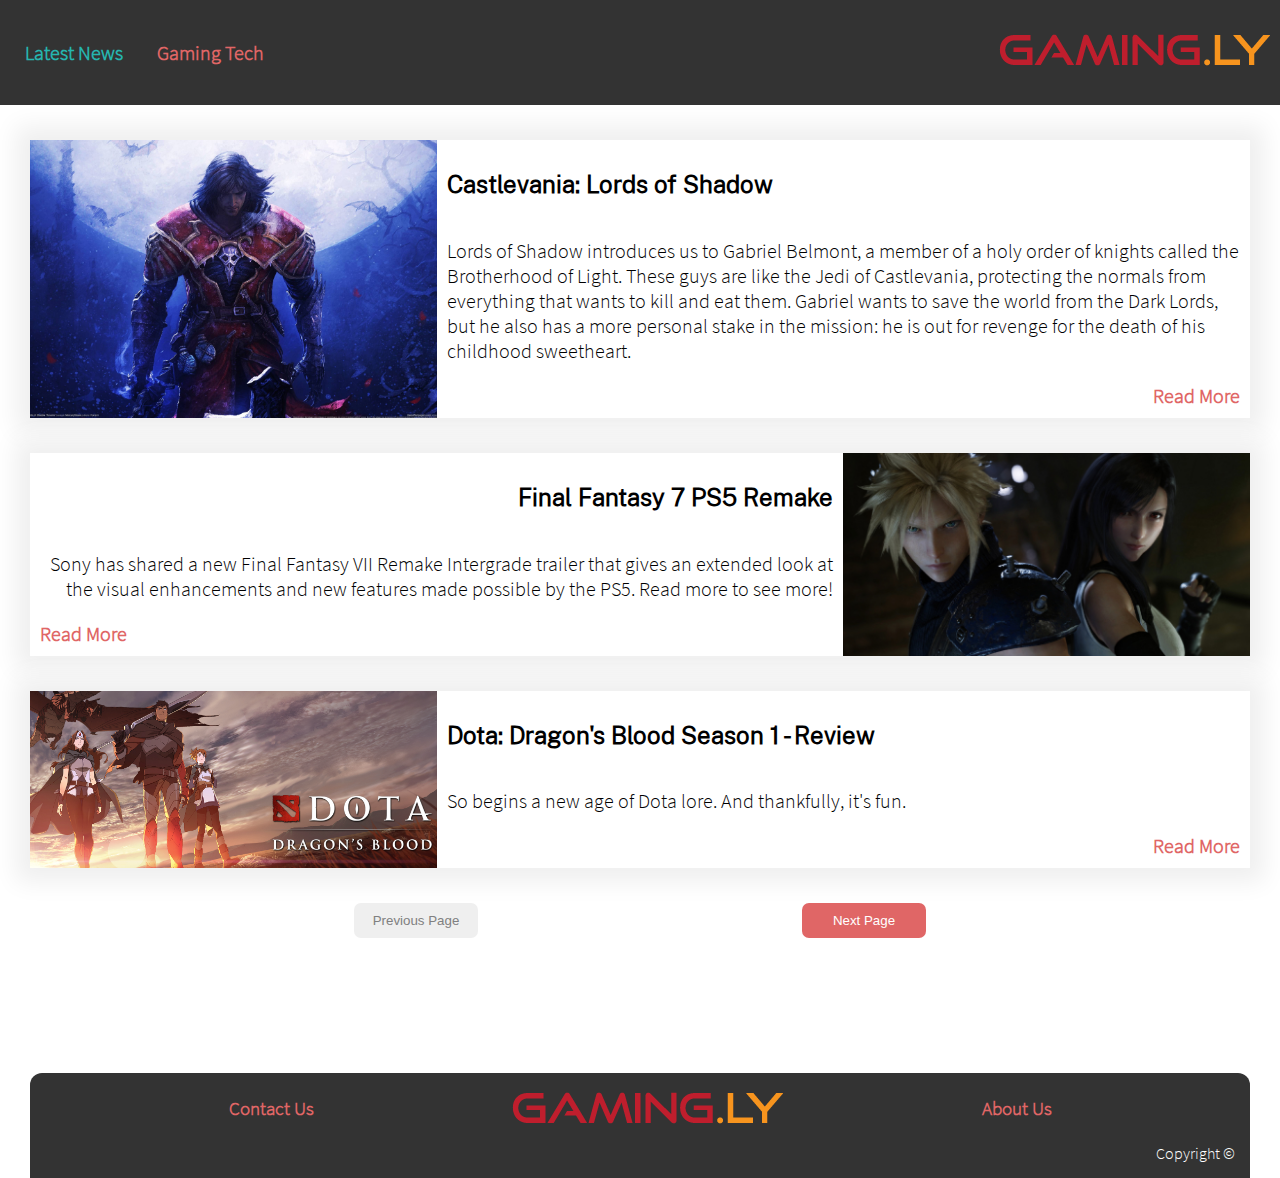
<file: index.html>
<!DOCTYPE html>
<html lang="en">

<head>
    <meta charset="UTF-8">
    <meta name="viewport" content="width=device-width, initial-scale=1.0">

    <!-- Relevant stylesheets for this page. -->
    <link rel="stylesheet" href="css/main.css">
    <link rel="stylesheet" href="css/inputs.css">
    <link rel="stylesheet" href="css/latest-news.css">

    <title>Latest News</title>
</head>

<body>
    <!-- Wrapper for our navigation bar. -->
    <nav>
        <section class="nav-content">

            <!-- We hide these nav links when viewing the website with desktop/tablet resolutions -->
            <div class="hidden-mobile">
                <a href="#" class="nav-menu-link active">Latest News</a>
                <a href="gaming-tech.html" class="nav-menu-link">Gaming Tech</a>
            </div>
        
            <!-- Container for the website logos. -->
            <div id="logo-container">
                <a href="index.html">
                    <!-- The larger variant will only display on larger mobile devices or greater resolutions. -->
                    <image class="hidden-mobile-xs" src="assets/images/large_gaming.ly.png" alt="Website Logo"></image>
                    <!-- The smaller variant is for much tinier resolutions, to give the nav dropdown button space. -->
                    <image class="visible-mobile-xs" src="assets/images/small_gaming.ly.png" alt="Website Logo"></image>
                </a>
            </div>
    
            <!-- Container for the nav dropdown button. -->
            <div class="hidden-tablet hidden-desktop">
                <!-- Called the hamburger as it reminds me of a.. hamburger! -->
                <div id="hamburger" onclick="showNav(this)">
                    <!-- Each div here is just a horizontal line. This also gets CSS animated when active/clicked. -->
                    <div class="top-burger-bun"></div>
                    <div class="burger-filling"></div>
                    <div class="bottom-burger-bun"></div>
                </div>
            </div>
        </section>
        <section>
        </section>
    </nav>

    <!-- Container for the popout/popdown nav menu, which is only displayed on mobile devices, to conserve space. -->
    <div id="popout-nav-menu" class="active">
        <a href="#" class="nav-menu-link active">Latest News</a>
        <a href="gaming-tech.html" class="nav-menu-link">Gaming Tech</a>
    </div>

    <!-- This is the main content area where the page's actual content will go. -->
    <main id="main-content">
        <!-- It's empty here as we're populating this container with content via javascript. -->
        <!-- See js/latest-news.js-> getArticlesForPage() function for article fetching. -->
    </main>

    <!-- Container for the footer, which is sticky, meaning if there is no space taken up in the main
        content area, where the footer would normally move upwards, it insteads sticks to the bottom of the viewport,
        it will, however, be pushed downwards and out of the viewport if there's enough content. -->
    <footer>
        <!-- Container for the logo and move nav links. This one is displayed with a sparse layout for resolutions > mobile. -->
        <section class="hidden-mobile">
            <a href="contact-us.html">Contact Us</a>
            <image src="assets/images/large_gaming.ly.png" alt="Footer Logo"></image>
            <a href="about-us.html">About Us</a>
        </section>

        <!-- This container will be used when viewing on mobile. It's optimised for space usage and stacks the links ontop of eachother. -->
        <section class="flex-3 hidden-tablet hidden-desktop">
            <image src="assets/images/small_gaming.ly.png" alt="Footer Logo"></image>
            <div class="flex-column">
                <a class="footer-nav-link" href="contact-us.html">Contact Us</a>
                <a class="footer-nav-link" href="about-us.html">About Us</a>
            </div>
        </section>

        <!-- Container for the copyright text. -->
        <section class="flex-1">
            <span>Copyright &copy;</span>
        </section>
    </footer>

    <!-- Relevant scripts to make this page work. -->
    <script src="js/main.js"></script>
    <script src="js/article-data.js"></script>
    <script src="js/latest-news.js"></script>
</body>
</html>
</file>
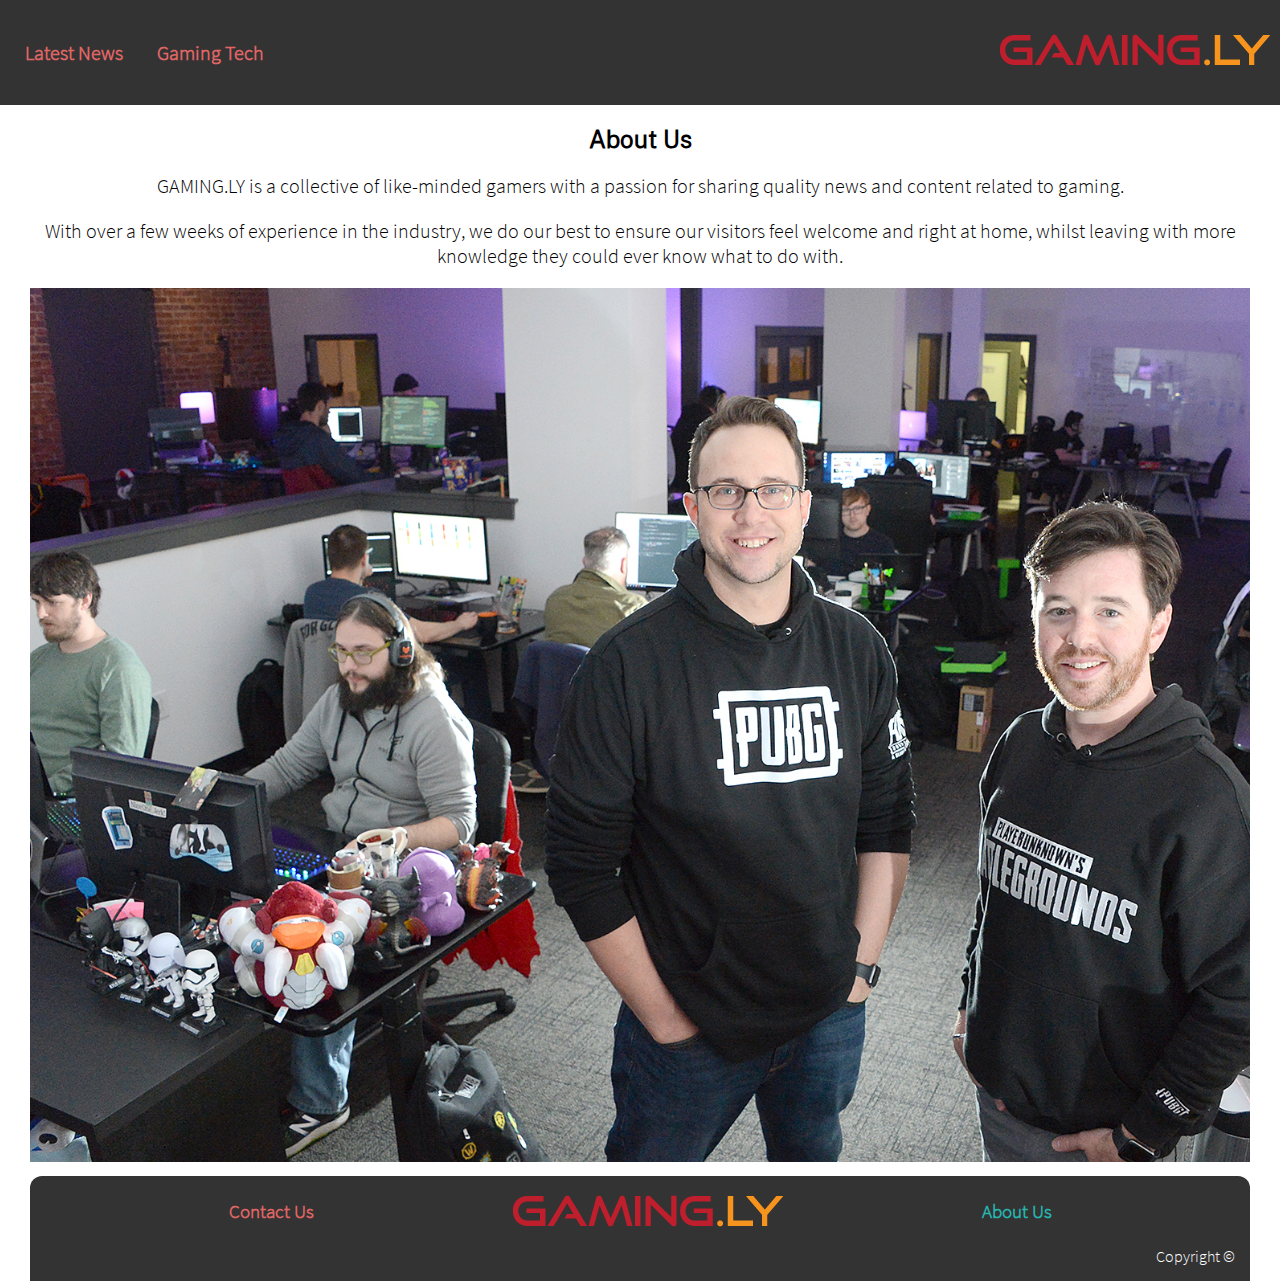
<file: about-us.html>
<!DOCTYPE html>
<html lang="en">

<head>
    <meta charset="UTF-8">
    <meta name="viewport" content="width=device-width, initial-scale=1.0">

    <!-- Relevant stylesheets for this page. -->
    <link rel="stylesheet" href="css/main.css">
    <link rel="stylesheet" href="css/inputs.css">
    <link rel="stylesheet" href="css/about-us.css">

    <title>Latest News</title>
</head>

<body>
    <!-- Wrapper for our navigation bar. -->
    <nav>
        <section class="nav-content">

            <!-- We hide these nav links when viewing the website with desktop/tablet resolutions -->
            <div class="hidden-mobile">
                <a href="index.html" class="nav-menu-link">Latest News</a>
                <a href="gaming-tech.html" class="nav-menu-link">Gaming Tech</a>
            </div>

            <!-- Container for the website logos. -->
            <div id="logo-container">
                <a href="index.html">
                    <!-- The larger variant will only display on larger mobile devices or greater resolutions. -->
                    <image class="hidden-mobile-xs" src="assets/images/large_gaming.ly.png" alt="Website Logo"></image>
                    <!-- The smaller variant is for much tinier resolutions, to give the nav dropdown button space. -->
                    <image class="visible-mobile-xs" src="assets/images/small_gaming.ly.png" alt="Website Logo"></image>
                </a>
            </div>

            <!-- Container for the nav dropdown button. -->
            <div class="hidden-tablet hidden-desktop">
                <!-- Called the hamburger as it reminds me of a.. hamburger! -->
                <div id="hamburger" onclick="showNav(this)">
                    <!-- Each div here is just a horizontal line. This also gets CSS animated when active/clicked. -->
                    <div class="top-burger-bun"></div>
                    <div class="burger-filling"></div>
                    <div class="bottom-burger-bun"></div>
                </div>
            </div>
        </section>
        <section>
        </section>
    </nav>

    <!-- Container for the popout/popdown nav menu, which is only displayed on mobile devices, to conserve space. -->
    <div id="popout-nav-menu" class="active">
        <a href="index.html" class="nav-menu-link">Latest News</a>
        <a href="gaming-tech.html" class="nav-menu-link">Gaming Tech</a>
    </div>

    <!-- This is the main content area where the page's actual content will go. -->
    <main>
        <section>
            <header>
                <h2>About Us</h2>
            </header>

            <p>
                GAMING.LY is a collective of like-minded gamers with a passion for sharing quality news and content
                related to gaming.
            </p>
            <p>
                With over a few weeks of experience in the industry, we do our best to ensure our visitors feel welcome
                and right at home, whilst leaving with more knowledge they could ever know what to do with.
            </p>
            <image src="assets/images/group-photo.jpg" alt="Group photo!"></image>
        </section>
    </main>

    <!-- Container for the footer, which is sticky, meaning if there is no space taken up in the main
        content area, where the footer would normally move upwards, it insteads sticks to the bottom of the viewport,
        it will, however, be pushed downwards and out of the viewport if there's enough content. -->
    <footer>
        <!-- Container for the logo and move nav links. This one is displayed with a sparse layout for resolutions > mobile. -->
        <section class="hidden-mobile">
            <a href="contact-us.html">Contact Us</a>
            <image src="assets/images/large_gaming.ly.png" alt="Footer Logo"></image>
            <a class="footer-nav-link active" href="about-us.html">About Us</a>
        </section>

        <!-- This container will be used when viewing on mobile. It's optimised for space usage and stacks the links ontop of eachother. -->
        <section class="flex-3 hidden-tablet hidden-desktop">
            <image src="assets/images/small_gaming.ly.png" alt="Footer Logo"></image>
            <div class="flex-column">
                <a class="footer-nav-link" href="contact-us.html">Contact Us</a>
                <a class="footer-nav-link active" href="about-us.html">About Us</a>
            </div>
        </section>

        <!-- Container for the copyright text. -->
        <section class="flex-1">
            <span>Copyright &copy;</span>
        </section>
    </footer>

    <!-- Relevant scripts to make this page work. -->
    <script src="js/main.js"></script>
</body>

</html>
</file>
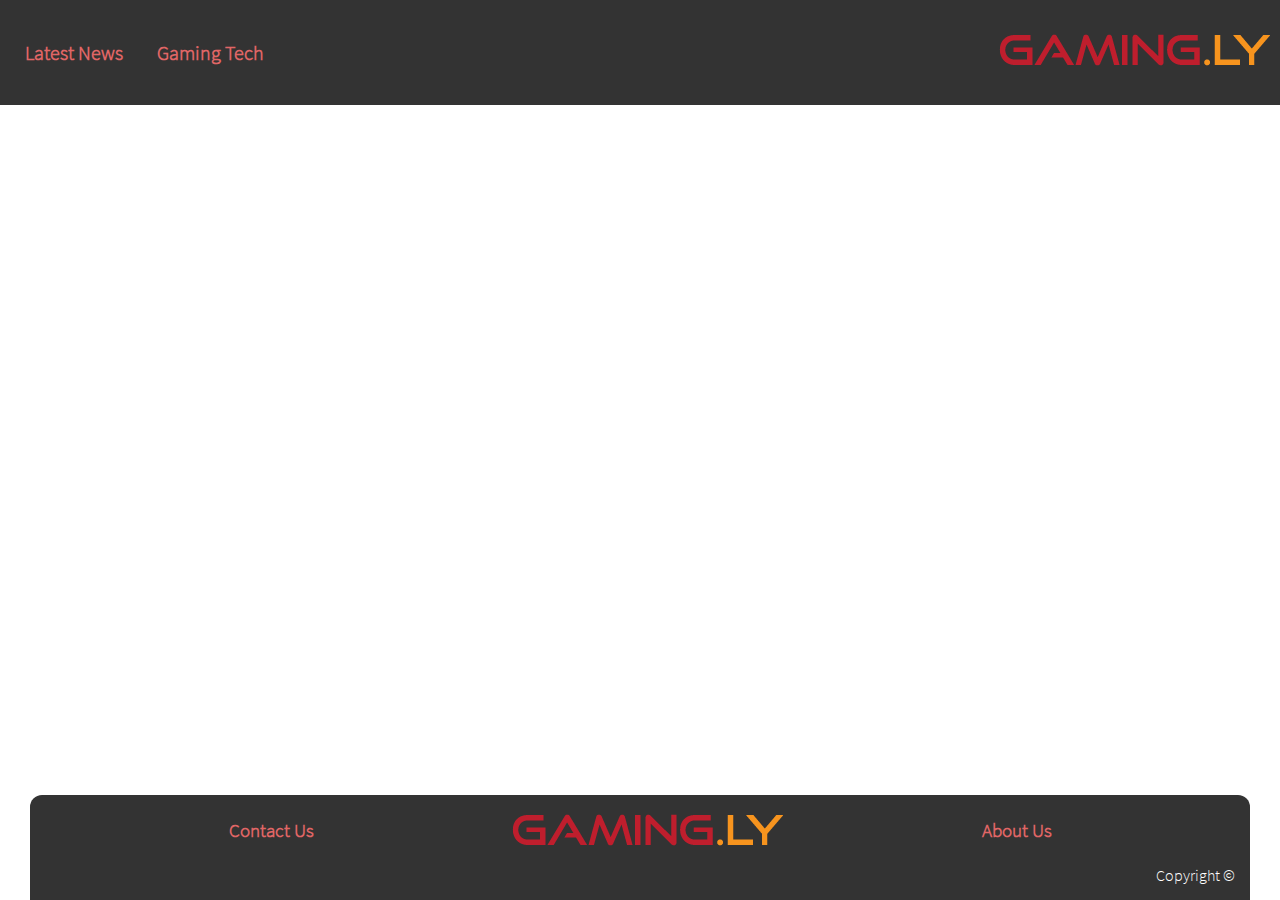
<file: article.html>
<!DOCTYPE html>
<html lang="en">

<head>
    <meta charset="UTF-8">
    <meta name="viewport" content="width=device-width, initial-scale=1.0">

    <!-- Relevant stylesheets for this page. -->
    <link rel="stylesheet" href="css/main.css">
    <link rel="stylesheet" href="css/inputs.css">
    <link rel="stylesheet" href="css/article.css">

    <title>Latest News</title>
</head>

<body>
    <!-- Wrapper for our navigation bar. -->
    <nav>
        <section class="nav-content">

            <!-- We hide these nav links when viewing the website with desktop/tablet resolutions -->
            <div class="hidden-mobile">
                <a href="index.html" class="nav-menu-link">Latest News</a>
                <a href="gaming-tech.html" class="nav-menu-link">Gaming Tech</a>
            </div>
        
            <!-- Container for the website logos. -->
            <div id="logo-container">
                <a href="index.html">
                    <!-- The larger variant will only display on larger mobile devices or greater resolutions. -->
                    <image class="hidden-mobile-xs" src="assets/images/large_gaming.ly.png" alt="Website Logo"></image>
                    <!-- The smaller variant is for much tinier resolutions, to give the nav dropdown button space. -->
                    <image class="visible-mobile-xs" src="assets/images/small_gaming.ly.png" alt="Website Logo"></image>
                </a>
            </div>
    
            <!-- Container for the nav dropdown button. -->
            <div class="hidden-tablet hidden-desktop">
                <!-- Called the hamburger as it reminds me of a.. hamburger! -->
                <div id="hamburger" onclick="showNav(this)">
                    <!-- Each div here is just a horizontal line. This also gets CSS animated when active/clicked. -->
                    <div class="top-burger-bun"></div>
                    <div class="burger-filling"></div>
                    <div class="bottom-burger-bun"></div>
                </div>
            </div>
        </section>
        <section>
        </section>
    </nav>

    <!-- Container for the popout/popdown nav menu, which is only displayed on mobile devices, to conserve space. -->
    <div id="popout-nav-menu" class="active">
        <a href="index.html" class="nav-menu-link">Latest News</a>
        <a href="gaming-tech.html" class="nav-menu-link">Gaming Tech</a>
    </div>

    <!-- This is the main content area where the page's actual content will go. -->
    <main id="main-content">
        <!-- It's empty here as we're populating this container with content via javascript. -->
        <!-- See js/latest-news.js-> getArticlesForPage() function for article fetching. -->
    </main>

    <!-- Container for the footer, which is sticky, meaning if there is no space taken up in the main
        content area, where the footer would normally move upwards, it insteads sticks to the bottom of the viewport,
        it will, however, be pushed downwards and out of the viewport if there's enough content. -->
    <footer>
        <!-- Container for the logo and move nav links. This one is displayed with a sparse layout for resolutions > mobile. -->
        <section class="hidden-mobile">
            <a href="contact-us.html">Contact Us</a>
            <image src="assets/images/large_gaming.ly.png" alt="Footer Logo"></image>
            <a href="about-us.html">About Us</a>
        </section>

        <!-- This container will be used when viewing on mobile. It's optimised for space usage and stacks the links ontop of eachother. -->
        <section class="flex-3 hidden-tablet hidden-desktop">
            <image src="assets/images/small_gaming.ly.png" alt="Footer Logo"></image>
            <div class="flex-column">
                <a class="footer-nav-link" href="contact-us.html">Contact Us</a>
                <a class="footer-nav-link" href="about-us.html">About Us</a>
            </div>
        </section>

        <!-- Container for the copyright text. -->
        <section class="flex-1">
            <span>Copyright &copy;</span>
        </section>
    </footer>

    <!-- Relevant scripts to make this page work. -->
    <script src="js/main.js"></script>
    <script src="js/article-data.js"></script>
    <script src="js/article.js"></script>
</body>
</html>
</file>
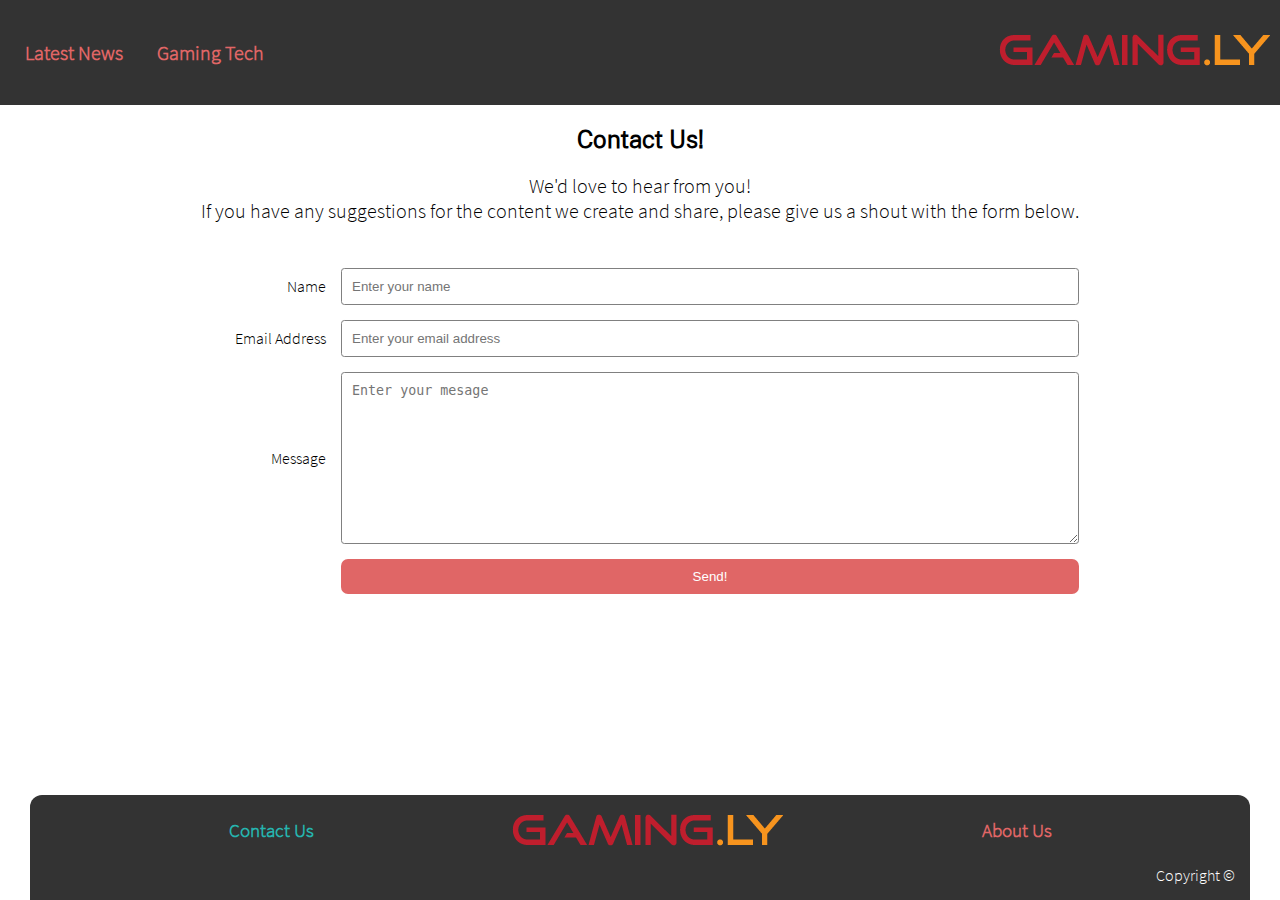
<file: contact-us.html>
<!DOCTYPE html>
<html lang="en">

<head>
    <meta charset="UTF-8">
    <meta name="viewport" content="width=device-width, initial-scale=1.0">

    <!-- Relevant stylesheets for this page. -->
    <link rel="stylesheet" href="css/main.css">
    <link rel="stylesheet" href="css/inputs.css">
    <link rel="stylesheet" href="css/contact-us.css">

    <title>Latest News</title>
</head>

<body>
    <!-- Wrapper for our navigation bar. -->
    <nav>
        <section class="nav-content">

            <!-- We hide these nav links when viewing the website with desktop/tablet resolutions -->
            <div class="hidden-mobile">
                <a href="index.html" class="nav-menu-link">Latest News</a>
                <a href="gaming-tech.html" class="nav-menu-link">Gaming Tech</a>
            </div>

            <!-- Container for the website logos. -->
            <div id="logo-container">
                <a href="index.html">
                    <!-- The larger variant will only display on larger mobile devices or greater resolutions. -->
                    <image class="hidden-mobile-xs" src="assets/images/large_gaming.ly.png" alt="Website Logo"></image>
                    <!-- The smaller variant is for much tinier resolutions, to give the nav dropdown button space. -->
                    <image class="visible-mobile-xs" src="assets/images/small_gaming.ly.png" alt="Website Logo"></image>
                </a>
            </div>

            <!-- Container for the nav dropdown button. -->
            <div class="hidden-tablet hidden-desktop">
                <!-- Called the hamburger as it reminds me of a.. hamburger! -->
                <div id="hamburger" onclick="showNav(this)">
                    <!-- Each div here is just a horizontal line. This also gets CSS animated when active/clicked. -->
                    <div class="top-burger-bun"></div>
                    <div class="burger-filling"></div>
                    <div class="bottom-burger-bun"></div>
                </div>
            </div>
        </section>
        <section>
        </section>
    </nav>

    <!-- Container for the popout/popdown nav menu, which is only displayed on mobile devices, to conserve space. -->
    <div id="popout-nav-menu" class="active">
        <a href="index.html" class="nav-menu-link">Latest News</a>
        <a href="gaming-tech.html" class="nav-menu-link">Gaming Tech</a>
    </div>

    <!-- This is the main content area where the page's actual content will go. -->
    <main id="main-content">
        <!-- Container for the contact us section and form -->
        <section id="contact-us">
            <header>
                <h2>Contact Us!</h2>
            </header>

            <p>
                We'd love to hear from you!<br />
                If you have any suggestions for the content we create and share, please give us a shout with the form
                below.
            </p>

            <!-- Horizontal form here with labels on the left and related inputs on the right. This uses
                flex grid which makes it quite trivial to change the layout when viewing on mobile, which
                stacks the labels ontop of the related inputs. -->
            <form id="contact-us-form" class="horizontal-form">
                <label>Name</label>
                <input placeholder="Enter your name" />

                <label>Email Address</label>
                <input placeholder="Enter your email address" />

                <label>Message</label>
                <textarea rows="10" placeholder="Enter your mesage"></textarea>

                <!-- sendMessage will simulate sending an email and switch to the below section, hiding this one. -->
                <button type="button" onclick="sendMessage()">Send!</button>
            </form>
        </section>

        <!-- Container for the section with a thank you message after a message is sent. -->
        <section id="contact-us-sent" class="hidden">
            <header>
                <h2>Thanks for contacting us!</h2>
            </header>

            <p>
                We appreciate any feedback/messages. Thanks for contacting us and have a great day!
            </p>

            <image alt="Thumbs up!" src="assets/images/thumbs-up.png"></image>
        </section>
    </main>

    <!-- Container for the footer, which is sticky, meaning if there is no space taken up in the main
        content area, where the footer would normally move upwards, it insteads sticks to the bottom of the viewport,
        it will, however, be pushed downwards and out of the viewport if there's enough content. -->
    <footer>
        <!-- Container for the logo and move nav links. This one is displayed with a sparse layout for resolutions > mobile. -->
        <section class="hidden-mobile">
            <a class="footer-nav-link active" href="contact-us.html">Contact Us</a>
            <image src="assets/images/large_gaming.ly.png" alt="Footer Logo"></image>
            <a href="about-us.html">About Us</a>
        </section>

        <!-- This container will be used when viewing on mobile. It's optimised for space usage and stacks the links ontop of eachother. -->
        <section class="flex-3 hidden-tablet hidden-desktop">
            <image src="assets/images/small_gaming.ly.png" alt="Footer Logo"></image>
            <div class="flex-column">
                <a class="footer-nav-link active" href="contact-us.html">Contact Us</a>
                <a class="footer-nav-link" href="about-us.html">About Us</a>
            </div>
        </section>

        <!-- Container for the copyright text. -->
        <section class="flex-1">
            <span>Copyright &copy;</span>
        </section>
    </footer>

    <!-- Relevant scripts to make this page work. -->
    <script src="js/main.js"></script>
    <script src="js/contact-us.js"></script>
</body>

</html>
</file>
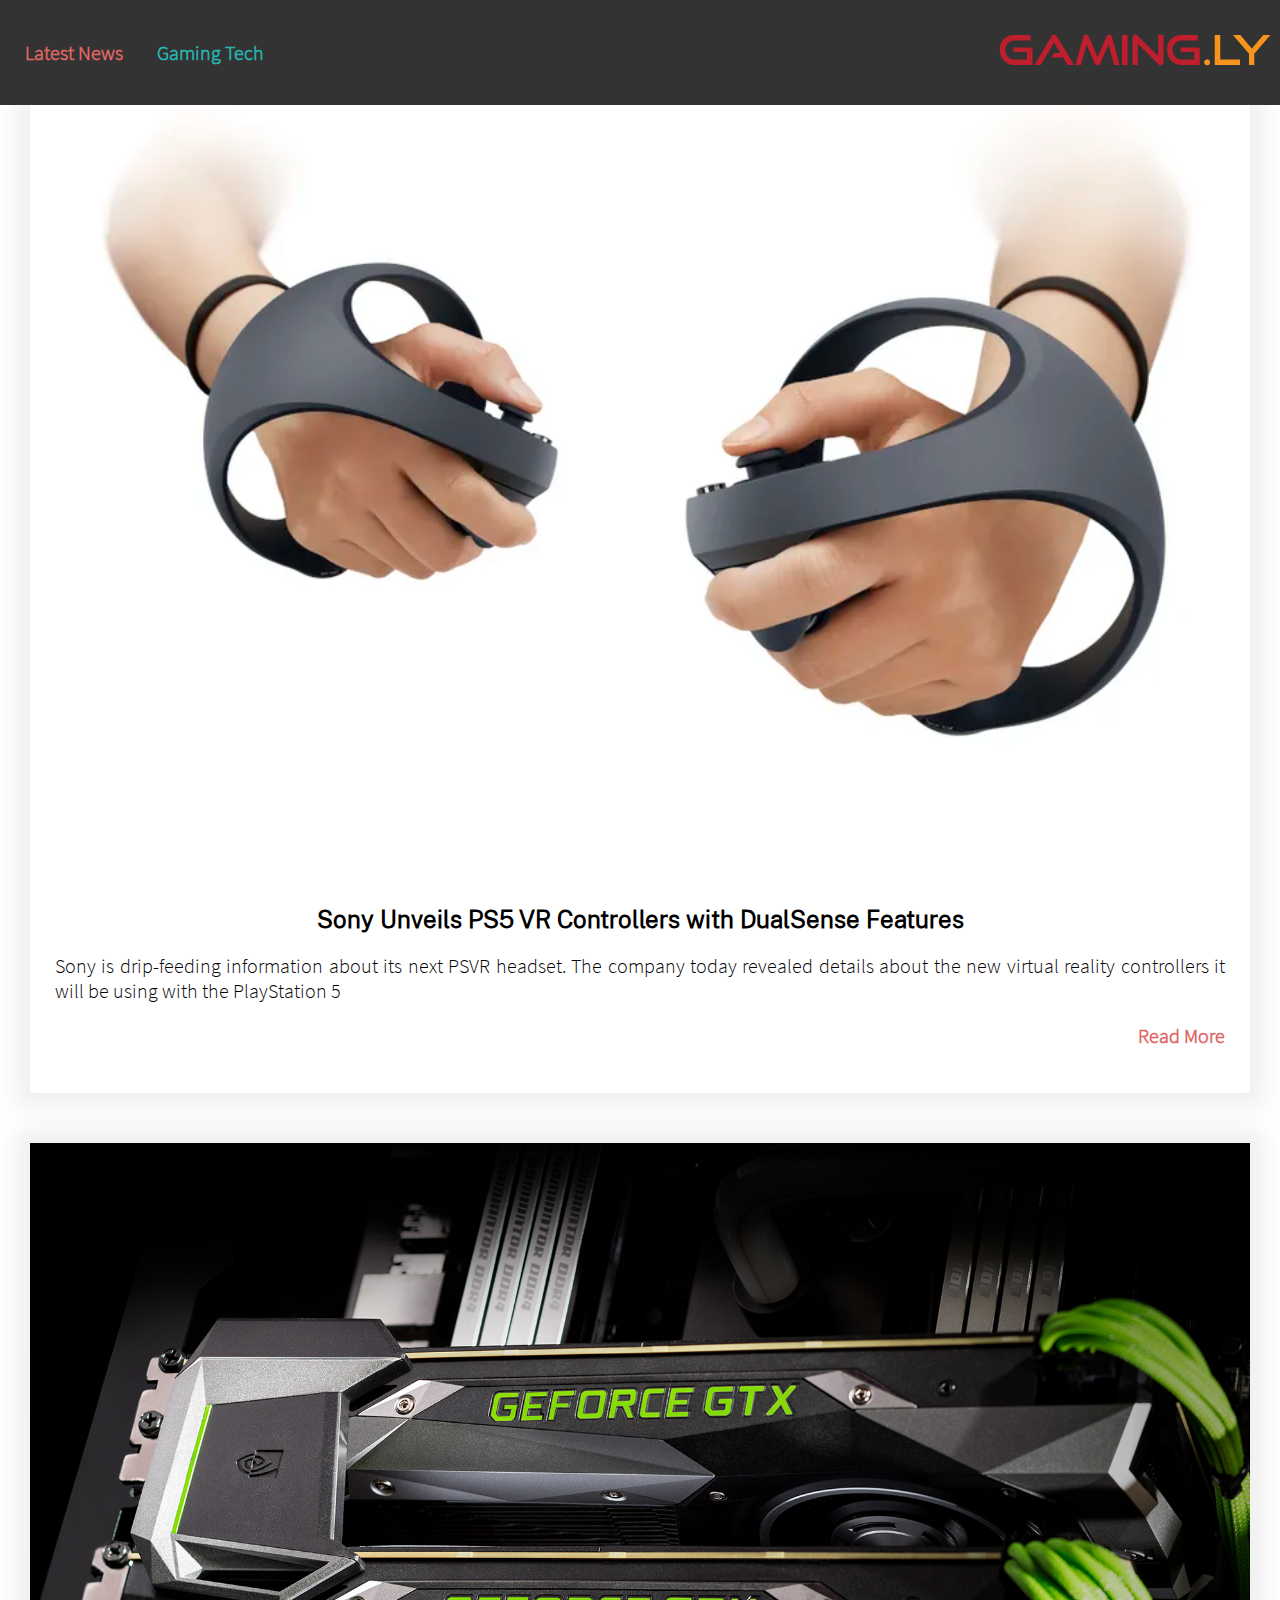
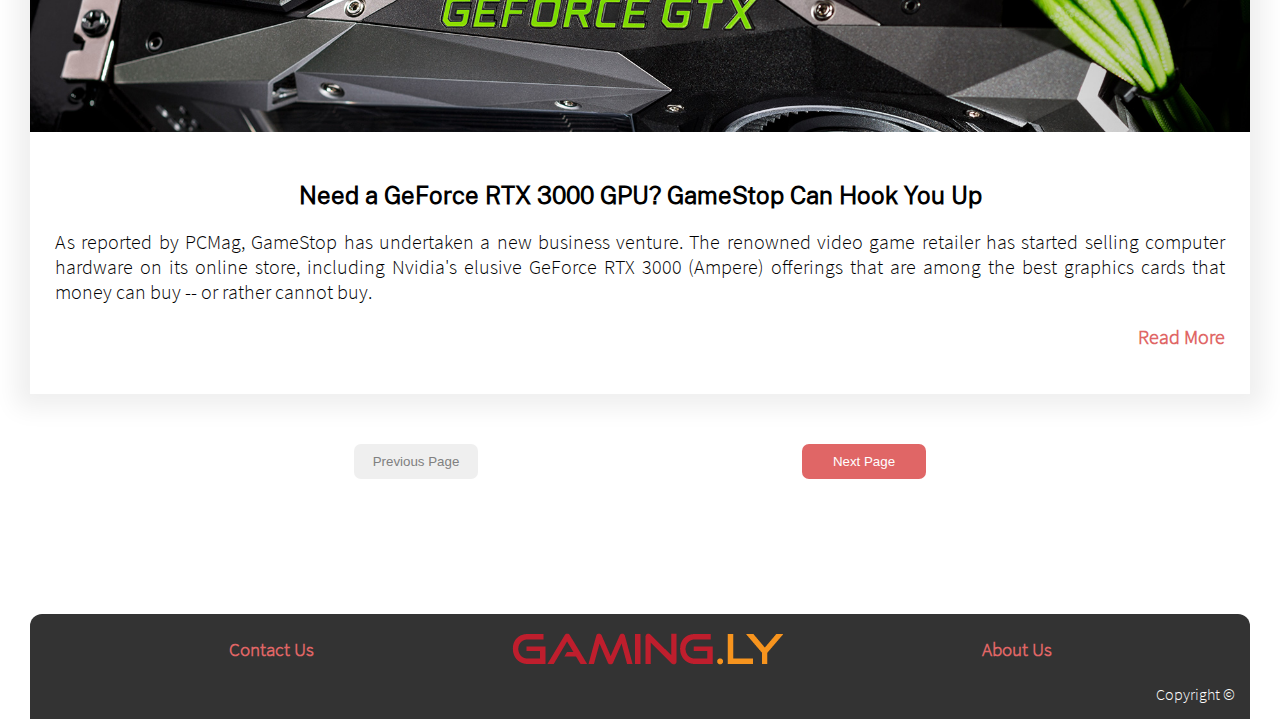
<file: gaming-tech.html>
<!DOCTYPE html>
<html lang="en">

<head>
    <meta charset="UTF-8">
    <meta name="viewport" content="width=device-width, initial-scale=1.0">

    <!-- Relevant stylesheets for this page. -->
    <link rel="stylesheet" href="css/main.css">
    <link rel="stylesheet" href="css/inputs.css">
    <link rel="stylesheet" href="css/gaming-tech.css">

    <title>Latest News</title>
</head>

<body>
    <!-- Wrapper for our navigation bar. -->
    <nav>
        <section class="nav-content">

            <!-- We hide these nav links when viewing the website with desktop/tablet resolutions -->
            <div class="hidden-mobile">
                <a href="index.html" class="nav-menu-link">Latest News</a>
                <a href="#" class="nav-menu-link active">Gaming Tech</a>
            </div>
        
            <!-- Container for the website logos. -->
            <div id="logo-container">
                <a href="index.html">
                    <!-- The larger variant will only display on larger mobile devices or greater resolutions. -->
                    <image class="hidden-mobile-xs" src="assets/images/large_gaming.ly.png" alt="Website Logo"></image>
                    <!-- The smaller variant is for much tinier resolutions, to give the nav dropdown button space. -->
                    <image class="visible-mobile-xs" src="assets/images/small_gaming.ly.png" alt="Website Logo"></image>
                </a>
            </div>
    
            <!-- Container for the nav dropdown button. -->
            <div class="hidden-tablet hidden-desktop">
                <!-- Called the hamburger as it reminds me of a.. hamburger! -->
                <div id="hamburger" onclick="showNav(this)">
                    <!-- Each div here is just a horizontal line. This also gets CSS animated when active/clicked. -->
                    <div class="top-burger-bun"></div>
                    <div class="burger-filling"></div>
                    <div class="bottom-burger-bun"></div>
                </div>
            </div>
        </section>
        <section>
        </section>
    </nav>

    <!-- Container for the popout/popdown nav menu, which is only displayed on mobile devices, to conserve space. -->
    <div id="popout-nav-menu" class="active">
        <a href="/index.html" class="nav-menu-link">Latest News</a>
        <a href="" class="nav-menu-link active">Gaming Tech</a>
    </div>

    <!-- This is the main content area where the page's actual content will go. -->
    <main id="main-content">
        <!-- It's empty here as we're populating this container with content via javascript. -->
        <!-- See js/latest-news.js-> getArticlesForPage() function for article fetching. -->
    </main>

    <!-- Container for the footer, which is sticky, meaning if there is no space taken up in the main
        content area, where the footer would normally move upwards, it insteads sticks to the bottom of the viewport,
        it will, however, be pushed downwards and out of the viewport if there's enough content. -->
    <footer>
        <!-- Container for the logo and move nav links. This one is displayed with a sparse layout for resolutions > mobile. -->
        <section class="hidden-mobile">
            <a href="contact-us.html">Contact Us</a>
            <image src="assets/images/large_gaming.ly.png" alt="Footer Logo"></image>
            <a href="about-us.html">About Us</a>
        </section>

        <!-- This container will be used when viewing on mobile. It's optimised for space usage and stacks the links ontop of eachother. -->
        <section class="flex-3 hidden-tablet hidden-desktop">
            <image src="assets/images/small_gaming.ly.png" alt="Footer Logo"></image>
            <div class="flex-column">
                <a class="footer-nav-link" href="contact-us.html">Contact Us</a>
                <a class="footer-nav-link" href="about-us.html">About Us</a>
            </div>
        </section>

        <!-- Container for the copyright text. -->
        <section class="flex-1">
            <span>Copyright &copy;</span>
        </section>
    </footer>

    <!-- Relevant scripts to make this page work. -->
    <script src="js/main.js"></script>
    <script src="js/article-data.js"></script>
    <script src="js/gaming-tech.js"></script>
</body>
</html>
</file>
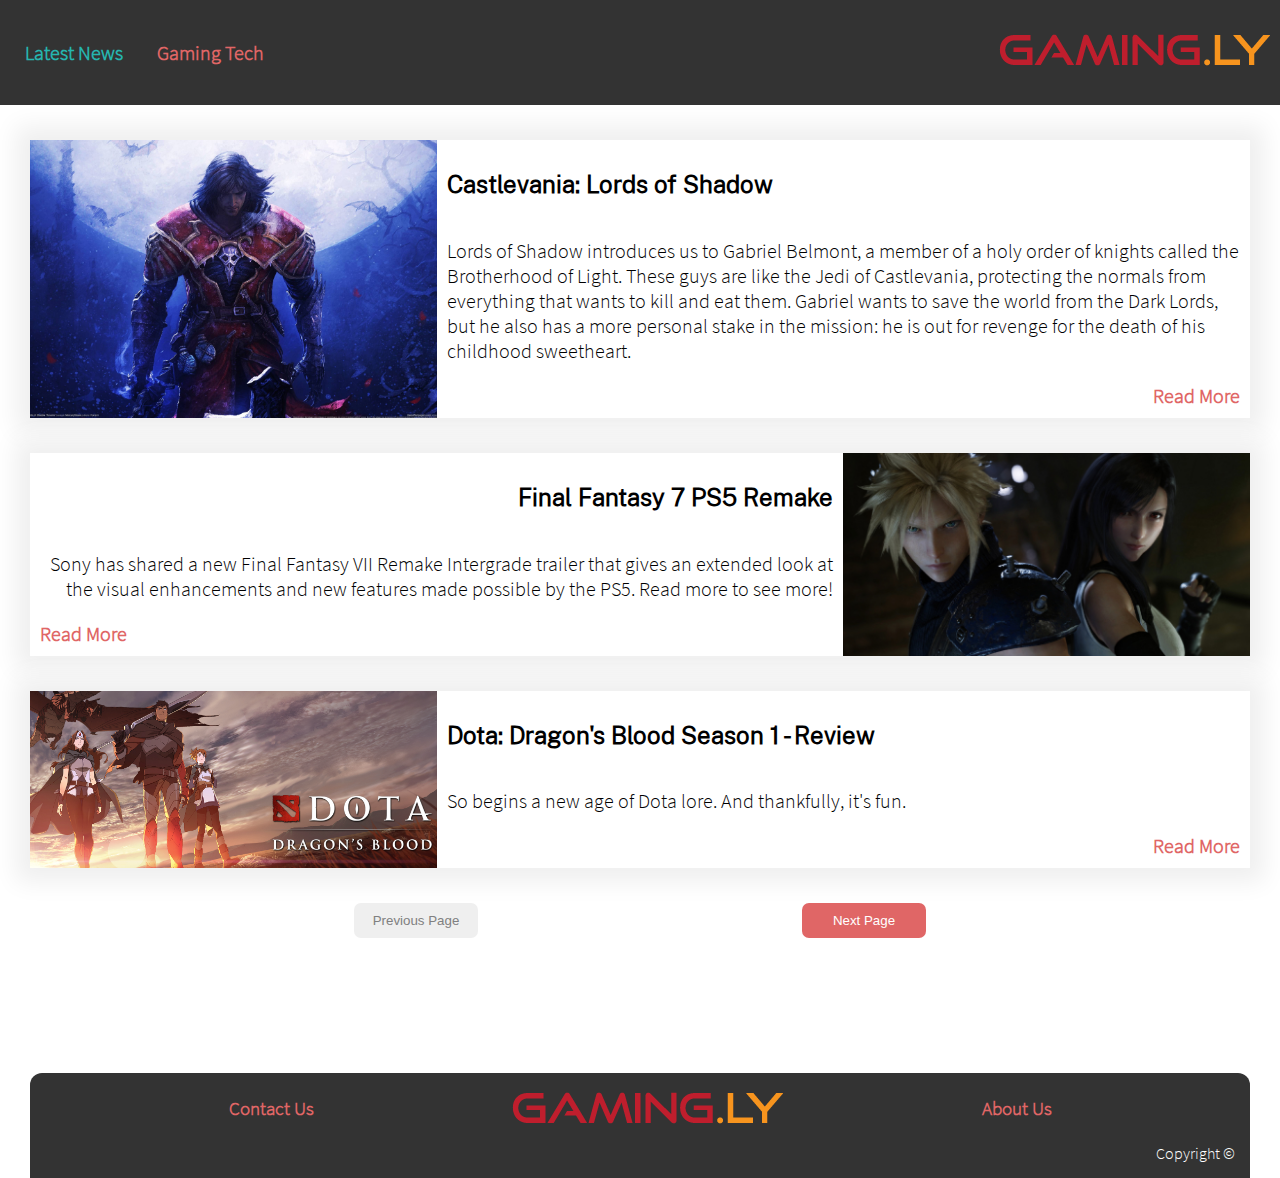
<file: latest-news.html>
<!DOCTYPE html>
<html lang="en">

<head>
    <meta charset="UTF-8">
    <meta name="viewport" content="width=device-width, initial-scale=1.0">

    <link rel="stylesheet" href="css/main.css">
    <link rel="stylesheet" href="css/inputs.css">
    <link rel="stylesheet" href="css/latest-news.css">

    <title>Latest News</title>
</head>

<body>
    <nav>
        <section class="nav-content">
            <div class="hidden-mobile">
                <a href="#" class="nav-menu-link active">Latest News</a>
                <a href="gaming-tech.html" class="nav-menu-link">Gaming Tech</a>
            </div>
        
            <div id="logo-container">
                <a href="latest-news.html">
                    <image class="hidden-mobile-xs" src="assets/images/large_gaming.ly.png" alt="Website Logo"></image>
                    <image class="visible-mobile-xs" src="assets/images/small_gaming.ly.png" alt="Website Logo"></image>
                </a>
            </div>
    
            <div class="hidden-tablet hidden-desktop">
                <div id="hamburger" onclick="showNav(this)">
                    <div class="top-burger-bun"></div>
                    <div class="burger-filling"></div>
                    <div class="bottom-burger-bun"></div>
                </div>
            </div>
        </section>
        <section>
        </section>
    </nav>

    <div id="popout-nav-menu" class="active">
        <a href="#" class="nav-menu-link active">Latest News</a>
        <a href="gaming-tech.html" class="nav-menu-link">Gaming Tech</a>
    </div>

    <main id="main-content">
    </main>

    <footer>
        <section class="hidden-mobile">
            <a href="contact-us.html">Contact Us</a>
            <image src="assets/images/large_gaming.ly.png" alt="Footer Logo"></image>
            <a href="about-us.html">About Us</a>
        </section>

        <section class="flex-3 hidden-tablet hidden-desktop">
            <image src="assets/images/small_gaming.ly.png" alt="Footer Logo"></image>
            <div class="flex-column">
                <a class"footer-nav-link" href="contact-us.html">Contact Us</a>
                <a class"footer-nav-link" href="about-us.html">About Us</a>
            </div>
        </section>

        <section class="flex-1">
            <span>Copyright &copy;</span>
        </section>
    </footer>

    <script src="js/main.js"></script>
    <script src="js/article-data.js"></script>
    <script src="js/latest-news.js"></script>
</body>
</html>
</file>
<file: css/inputs.css>
/* Buttons */
button {
    border-radius: 7px;
    border: none;
    padding: 10px;
    background-color: #E06666;
    color: #FFFFFF;
    min-width: 124px;
}
button.disabled {
    border: none;
    background-color: #efefef;
    color: grey;
    cursor: not-allowed;
}
/* End Buttons */

input,
textarea {
    border-radius: 0.25em;
    padding: 0.75em;
    border: 1px solid grey;
}
input:focus, 
textarea:focus{
    outline-color: #b1eeec;
}

/* Forms */
/* We use a grid layout here as it's trivial to layout
the labels on the left, inputs on the right, and 
the submit button in the "inputs" column. Furthermore,
it's trivial to change the layout as seen in the section below. */
.horizontal-form {
    display: grid;
    grid-template-columns: 125px 1fr;
    gap: 15px;
}
.horizontal-form label {
    grid-column: 1 / 2;
    display: flex;
    justify-self: right;
    align-self: center;
}
.horizontal-form input,
.horizontal-form textarea {
    grid-column: 2 / 3;
}
.horizontal-form button[type="button"] {
    grid-column: 2 / 3;
}

/* Here we are changing from a horizontal layout
to a single column one, to be space conscious when
viewing this page on a mobile device or much lower resolution. */
@media screen and (max-width: 768px) {
    .horizontal-form {
        display: grid;
        grid-template-columns: 1fr;
    }
    .horizontal-form label {
        grid-column: 1;
        display: flex;
        justify-self: left;
        align-self: center;
    }
    .horizontal-form input,
    .horizontal-form textarea {
        grid-column: 1;
    }
    .horizontal-form button[type="button"] {
        grid-column: 1;
    }
}
/* End Forms */
</file>
<file: css/latest-news.css>
/* Articles */
.article-section {
    margin: 35px 0px;
    display: flex;
    box-shadow: 0px 0px 23px 14px #efefef;
    /* height: 285px; */
}
.article-section .article-thumbnail {
    flex: 3;
    background-size: cover;
    background-position-x: center;
}
.article-section .article {
    display: flex;
    flex-direction: column;
    flex: 6;
}
.article-section .article-summary,
.article-section .article header,
.article-section p {
    margin: 10px;
}
.article-section .article header h3{
    margin: 0;
}
.article-section.flex-reverse .article header,
.article-section.flex-reverse .article-summary {
    text-align: right;
}

.article-section p.read-more {
    align-self: flex-end;
    display: flex;
    flex-grow: 1;
}
.article-section.flex-reverse p.read-more {
    align-self: flex-start;
}
.article-section p.read-more a {
    align-self: flex-end;
}
@media screen and (max-width: 769px) {
    .article-section .article-summary{
        padding: 10px;
    }
    .article-section .article-summary p {
        text-align: justify;
    }
}
@media screen and (max-width: 512px) {
    .article-section {
        flex-direction: column
    }
    .article-section img {
        width: 100%;
        min-height: 130px;
    }
    .article-section .article-summary {
        margin-left: 0;
    }
    .article-section .article-summary h3 {
        text-align: center;
    }
    .article-section .article-summary p {
        text-align: justify;
    }
}
/* End Articles */

@media (prefers-color-scheme: dark) {
    .article-section {
        box-shadow: 0px 0px 5px 3px #333333 !important;
        background-color: #7D7D7D;
    }
    .article * {
        color: white;
    }
    a, a:visited {
        color: #E06666 !important;
    }
}
</file>
<file: css/about-us.css>
main * {
    text-align: center;
}

main img {
    width: 100%;
}
</file>
<file: css/article.css>
.article-section {
    box-shadow: 0px 0px 23px 14px #efefef;
}

.article-section .article {
    padding: 25px;
    margin-bottom: 50px;
}
.article-section .article-header-image {
    background-size: cover;
    background-position-x: center;
    height: 480px;
}

.article-section .article .article-paragraph-aside-image {
    float: right;
    margin-left: 5%;
    width: 250px;
    height: 250px;
    background-position: center;
    background-size: cover;
}

/* When on a smaller device, we unset the float property
and instead have the image sit in between paragraphs in a single column
fashion, and allow for the image to take up 100% of the width, for responsiveness. */
@media screen and (max-width: 769px) {
    .article-section .article .article-paragraph-aside-image {
        float: unset;
        margin-left: 0;
        width: 100%;
        height: 250px;
        background-position: top;
    }

    .article-section .article-header-image {
        background-size: cover;
        background-position-x: center;
        height: 480px;
    }
}

.article-section .article-video-container {
    width: 100%;
    display: flex;
    justify-content: center;
}

.article-section .article video {
    max-width: 512px;
    max-height: 288px;
    width: 100%;
}

.read-more {
    text-align: right;
}

@media (prefers-color-scheme: dark) {
    .article-section {
        box-shadow: 0px 0px 5px 3px #333333 !important;
        background-color: #7D7D7D;
    }
    .article * {
        color: white;
    }
}
</file>
<file: css/contact-us.css>
#contact-us header,
#contact-us p,
#contact-us-sent {
    text-align: center;
}

#contact-us #contact-us-form {
    margin-top: 45px;
}

#contact-us-sent {
    color: #3E7213;
}
</file>
<file: css/gaming-tech.css>
main {
    flex: 1 0 auto;
    max-width: 1220px;
    margin: auto;
    padding: 0 10px 10px 10px;
}

.gaming-article-section {
    box-shadow: 0px 0px 23px 14px #efefef;
    margin-bottom: 50px;
}
.gaming-article-section .gaming-article {
    padding: 25px;
}

.gaming-article-image {
    width: 100%;
}

.read-more {
    text-align: right;
}

.gaming-article header{
    text-align: center;
}

.gaming-article-summary {
    text-align: justify;
}

@media (prefers-color-scheme: dark) {
    .gaming-article-section {
        box-shadow: 0px 0px 5px 3px #333333 !important;
        background-color: #7D7D7D;
    }
    .gaming-article-section * {
        color: white;
    }
    a, a:visited {
        color: #E06666 !important;
    }
    nav-menu-link .active,
    nav-menu-link .active:visited {
        color: #26B5AF !important;
    }
}
</file>
<file: css/main.css>
/* 
    Colours
    primary: #E06666
    secondary: #333333
    primary-complement: #26B5AF
*/

/* Base/Foundational */
html, body {
    height: 100%;
    padding: 0;
    margin: 0;
}

body {
    display: flex;
    flex-direction: column;
    min-width: 348px;
}

/* Some custom fonts. */
@font-face {
    font-family: "SourceSansPro-Light";
    src: url("/assets/fonts/SourceSansPro-Light.ttf") format("truetype");
}
@font-face {
    font-family: "PublicSans-Light";
    src: url("/assets/fonts/PublicSans-Light.ttf") format("truetype");
}
html, body, a, p, span {
    font-family: "SourceSansPro-Light", 'Times New Roman';
}
h1, h2, h3, h4, h5, h6, header {
    font-family: "PublicSans-Light", 'Times New Roman';
}

a, a:visited {
    color: #E06666;
    text-decoration: none;
    font-weight: bold;
}
a:hover {
    color: #26B5AF;
}
p {
    font-size: 1.25em;
}
/* End Base/Foundational */

/* Header */
#logo-container {
    padding-left: 15px;
}
#hamburger {
    display: inline-block;
    cursor: pointer;
}
/* Each div is just a line, looks similar to a hamburger
if you look at it long enough. */
#hamburger div {
    width: 35px;
    height: 5px;
    background-color: #E06666;
    margin: 7px 0;
    transition: 0.4s;
}

/* The following code was taken and modified from w3schools */
.pickup-burger .top-burger-bun {
    -webkit-transform: rotate(45deg) translate(-10px, 25px);
    transform: rotate(45deg) translate(-10px, 25px);
}
.pickup-burger .burger-filling {
    opacity: 0;
}
.pickup-burger .bottom-burger-bun {
    -webkit-transform: rotate(-45deg) translate(10px, -15px);
    transform: rotate(-45deg) translate(8px, -11px);
}

nav {
    padding: 10px;
    background-color: #333333;
    position: relative;
    z-index: 10;
}
nav .nav-content {
    background-color: #333333;
    width: 100%;
    height: 85px;
    display: flex;
    align-items: center;
    justify-content: space-between;
    z-index: 10;
    font-size: 1.25em;
}
nav .nav-content .nav-menu-link {
    padding: 0 15px;
}
#popout-nav-menu {
    background-color: #333333;
    position: absolute;
    width: 100%;
    z-index: 1;
    top: -10px;
    display: flex;
    flex-direction: column;
    min-width: 348px;
}
#popout-nav-menu a {
    padding: 14px 0;
    width: 100%;
    text-align: center;
    font-size: 1.25em;
    font-style: bold;
}

.nav-menu-link.active,
.footer-nav-link.active {
    color: #26B5AF;
}

/* What's nice about this is that the colour scheme
changes automatically based on the OS level "dark mode" setting.
This was tested on MacOS and Windows. */
@media (prefers-color-scheme: dark) {
    body, html {
      background: #4b4b4b;
    }
    html, body, p, span, h1, h2, h3, h4, h5, h6, header {
        color: #AEAEAE;
    }
  }
/* End Header */

main {
    flex: 1 0 auto;
    max-width: 1220px;
    margin: auto;
    padding: 0 10px 10px 10px;
}

.paging-buttons {
    display: flex;
    justify-content: space-evenly;
    margin: 35px 0 125px 0;
}
/* End Main Content */

/* Footer */
footer {
    min-height: 100px;
    width: 100%;
    max-width: 1220px;
    background-color: #333333;
    margin: auto;
    flex-shrink: 0;
    border-radius: 12px 12px 0 0;
}

/* This will add responsiveness for mobile devices (up to 769px) */
@media screen and (max-width: 769px) {
    
    footer {
        display: flex;
        align-items: center;
    }
    footer img {
        width: auto;
        height: 32px;
        align-self: center;
    }
    footer a.footer-nav-link{
        display: flex;
        flex-direction: column;
    }
    footer section:last-child {
        padding: 0;
        justify-self: right;
        min-width: 100px;
    }
    footer section:last-child span{
        padding: 6px;
    }
    footer section:first-child {
        height: 70px;
        display: flex;
        flex-direction: column;
        flex-wrap: wrap;
        justify-content: safe;
    }
    footer section a {
        font-size: 1.2em;
        padding: 6px;
        order: none;
    }
    footer section:last-child {
        color: #FFFFFF;
        display: flex;
        justify-content: flex-end;
        padding: 0 15px 15px 0;
    }
}

/* This will add responsiveness for tablet/lower res desktop devices (starting from 769px) */
@media screen and (min-width: 769px) {
    footer section:first-child {
        height: 70px;
        display: flex;
        justify-content: space-evenly;
        align-items: center;
    }
    footer section a {
        font-size: 1.2em;
    }
    footer section:last-child {
        color: #FFFFFF;
        display: flex;
        justify-content: flex-end;
        padding: 0 15px 15px 0;
    }
}
/* End Footer */

/* General helper classes */
.hidden {
    display: none;
}
.flex-1 { display: flex; flex: 1;}
.flex-2 { display: flex; flex: 2;}
.flex-3 { display: flex; flex: 3;}
.flex-4 { display: flex; flex: 4;}
.flex-5 { display: flex; flex: 5;}
.flex-column {
    display: flex;
    flex-direction: column;
}
.flex-reverse {
    flex-direction: row-reverse;
}
/* End General Helper classes */

/* Responsive helper classes */
.visible-mobile-xs {
    display: none;
}

/* The following media query related classes
are simply helper methods for showing and hiding 
elements based on resolutions that are: 
extra-small mobile
mobile
tablet
desktop */
@media screen and (max-width: 438px) {
    .hidden-mobile-xs {
        display: none !important;
    }
    .visible-mobile-xs {
        display: block !important;
    }
}

@media screen and (max-width: 768px) {
    .hidden-mobile {
        display: none !important;
    }
}

@media screen and (min-width: 769px) {
    .hidden-tablet {
        display: none !important;
    }
}

@media screen and (min-width: 1024px) {
    .hidden-desktop {
        display: none !important;
    }
}
/* End Helper/Convenience classes */
</file>
